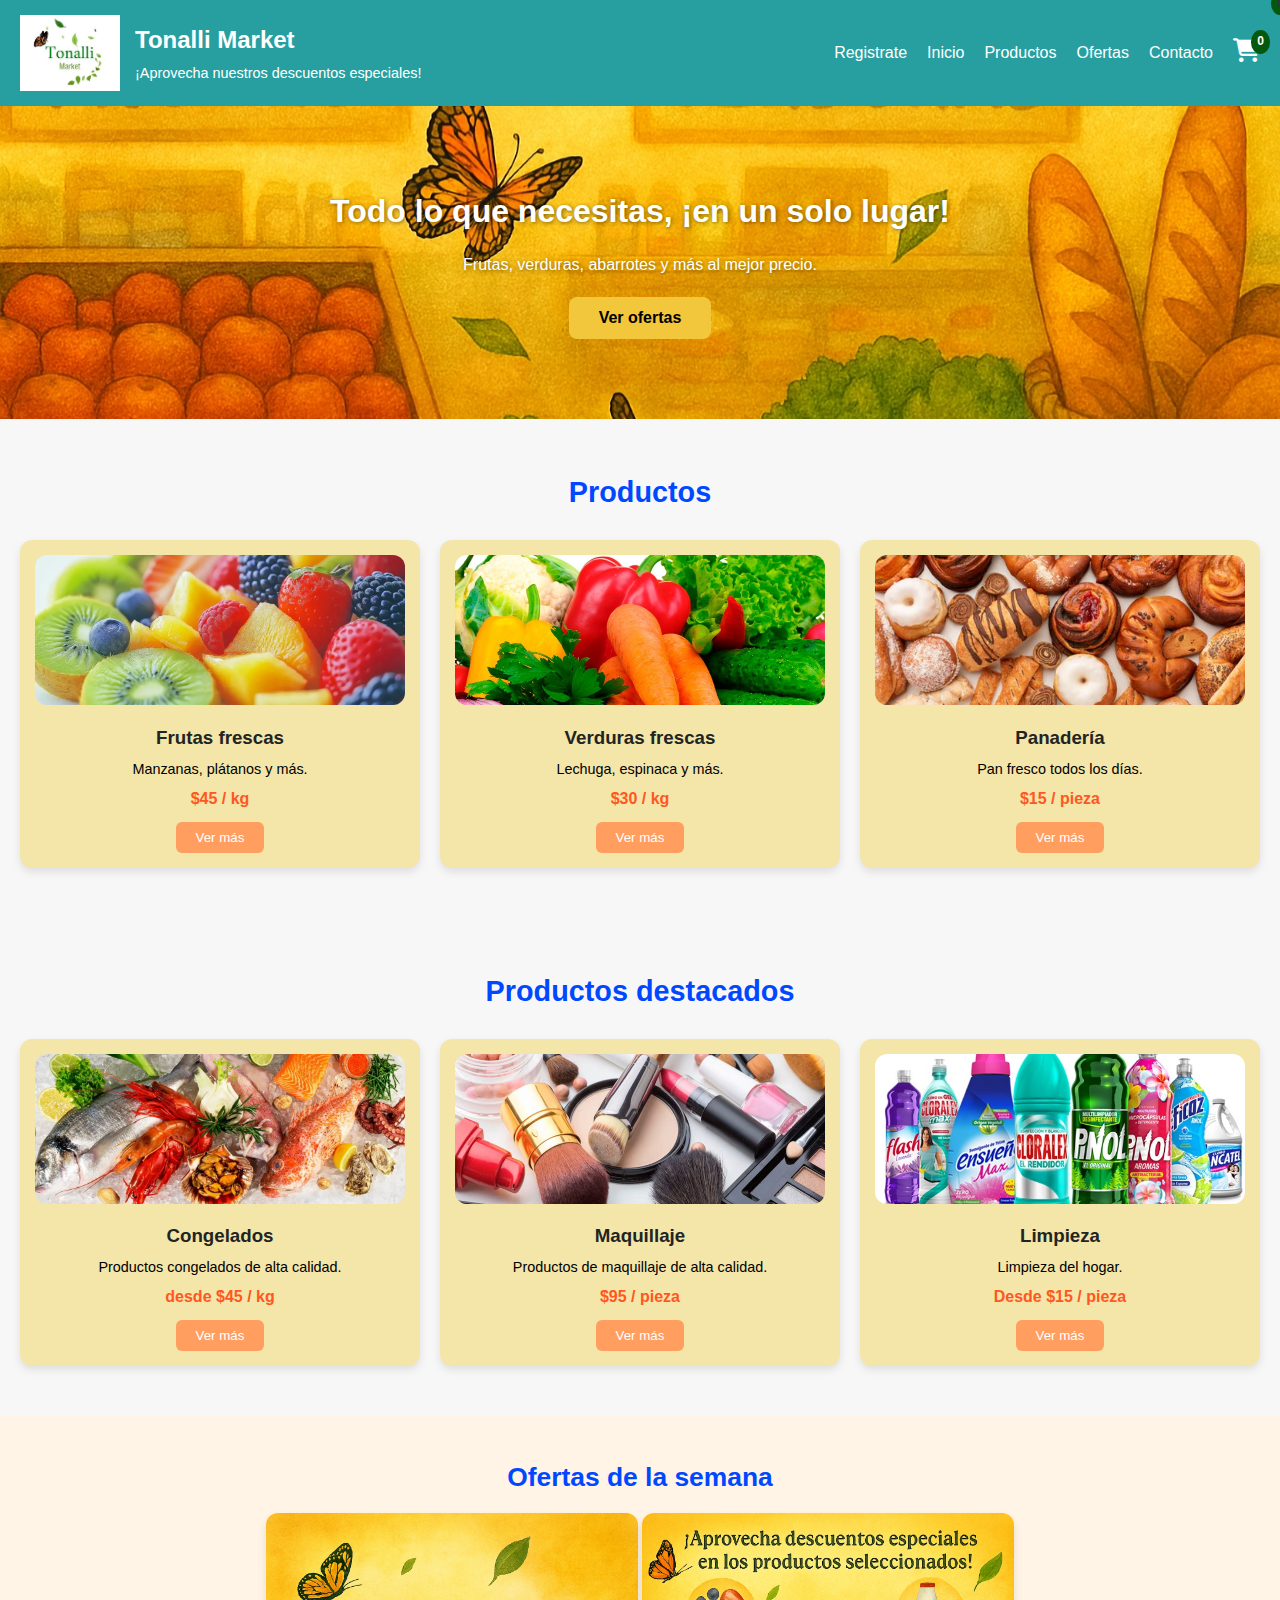
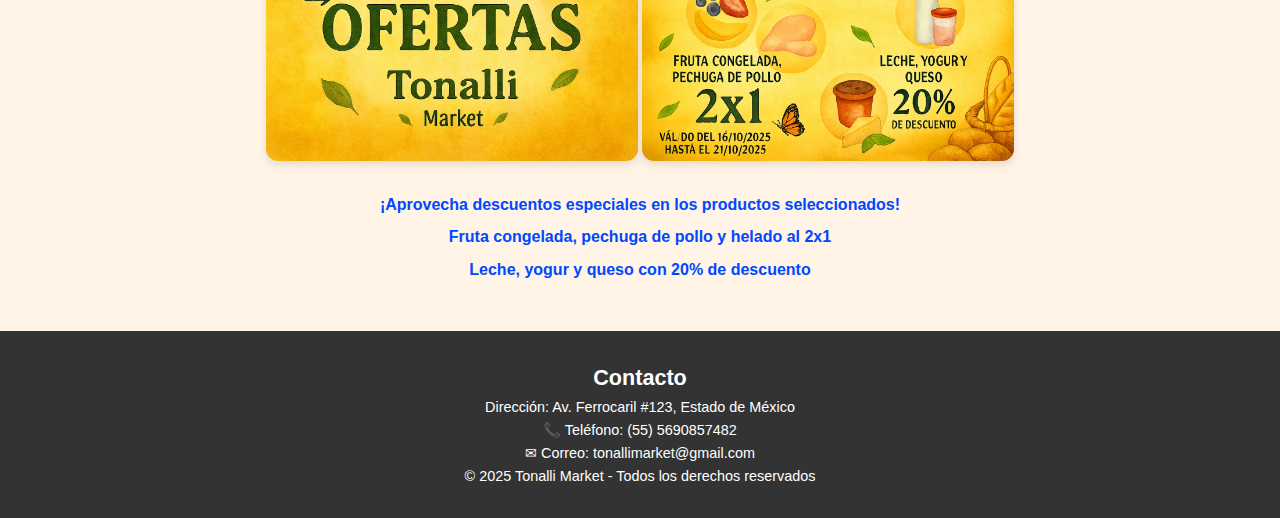
<file: index.html>
<!DOCTYPE html>
<html lang="es">
<head>
  <meta charset="UTF-8">
  <meta name="viewport" content="width=device-width, initial-scale=1.0">
  <title>Tonalli Market</title>
  <link rel="stylesheet" href="style.css">
  <head>
  <meta charset="UTF-8">
  <title>Mi página con carrito</title>

  <!-- 🔹 Enlace a los íconos de Font Awesome -->
  <link rel="stylesheet" href="https://cdnjs.cloudflare.com/ajax/libs/font-awesome/6.5.0/css/all.min.css">
</head>
</head>
<body>

  <!-- Encabezado -->
  <header class="encabezado">
    <div class="logo-container">
      <img src="LOGO.jpeg" alt="Logo Tonalli Market" class="logo">
      <div class="texto-header">
        <h1>Tonalli Market</h1>
        <p>¡Aprovecha nuestros descuentos especiales!</p>
      </div>
    </div>
    <nav>
      <a href="#Registrate">Registrate</a>
      <a href="#inicio">Inicio</a>
      <a href="#productos">Productos</a>
      <a href="#ofertas">Ofertas</a>
      <a href="#contacto">Contacto</a>
      
      <!-- Carrito -->
      <div id="carrito" style="position: relative; display: inline-block; cursor:pointer;">
  <a href="carrito.php" style="color:white; text-decoration:none;">
    <i class="fas fa-shopping-cart" style="font-size: 24px; color:white;"></i>
    <span id="cantidad-carrito"
      style="position: absolute; top: -8px; right: -10px; background: #05590e; color: #fff; font-size: 12px; font-weight: bold; padding: 2px 6px; border-radius: 50%;">
      0
    </span>
  </a>
</div>


  
  <span id="cantidad-carrito" style="
    position: absolute;
    top: -8px;
    right: -10px;
    background: #05590e;
    color: #333;
    font-size: 12px;
    font-weight: bold;
    padding: 2px 6px;
    border-radius: 50%;
  ">0</span>
</div>
    </nav>
  </header>

  <!-- Sección principal -->
  <main>
    <section id="inicio" class="hero">
      <h2>Todo lo que necesitas, ¡en un solo lugar!</h2>
      <p>Frutas, verduras, abarrotes y más al mejor precio.</p>
      <button onclick="mostrarOferta()">Ver ofertas</button>
    </section>

    <!-- Productos -->
     <section id="productos" class="productos">
      <h2>Productos </h2>
      <div class="grid">
        
        <!-- Producto 1 -->
          <div class="card categoria-frutas">
            <img src="FRUTAS.jpeg" alt="Frutas frescas">
        <h3>Frutas frescas</h3>
        <p>Manzanas, plátanos y más.</p>
        <span>$45 / kg</span>
        <br>
        <button class="btn-ver-mas">Ver más</button>

        <div class="productos-adicionales" style="display:none; margin-top:10px;">
          <div class="producto">
            <p>Manzana $20 / kg</p>
            <button class="btn-agregar" data-id="101" data-nombre="Manzana" data-precio="20">Agregar</button>
          </div>
          <div class="producto">
            <p>Plátano $15 / kg</p>
            <button class="btn-agregar" data-id="102" data-nombre="Plátano" data-precio="15">Agregar</button>
          </div>
          <div class="producto">
            <p>Naranja $18 / kg</p>
            <button class="btn-agregar" data-id="103" data-nombre="Naranja" data-precio="18">Agregar</button>
          </div>
        </div>
      </div>

        <!-- Producto 2 -->
       <div class="card categoria-verduras">
          <img src="VERDURAS.jpeg " alt="Verduras">   
        <h3>Verduras frescas</h3>
        <p>Lechuga, espinaca y más.</p>
        <span>$30 / kg</span>
        <br>
        <button class="btn-ver-mas">Ver más</button>

        <div class="productos-adicionales" style="display:none; margin-top:10px;">
          <div class="producto">
            <p>Lechuga $12 / kg</p>
            <button class="btn-agregar" data-id="201" data-nombre="Lechuga" data-precio="12">Agregar</button>
          </div>
          <div class="producto">
            <p>Espinaca $10 / kg</p>
            <button class="btn-agregar" data-id="202" data-nombre="Espinaca" data-precio="10">Agregar</button>
          </div>
          <div class="producto">
            <p>Zanahoria $8 / kg</p>
            <button class="btn-agregar" data-id="203" data-nombre="Zanahoria" data-precio="8">Agregar</button>
          </div>
        </div>
      </div>

        <!-- PANADERIA -->
         <div class="card categoria-verduras">
          <img src="PAN.jpeg" alt="Panadería">
        <h3>Panadería</h3>
        <p>Pan fresco todos los días.</p>
        <span>$15 / pieza</span>
        <br>
        <button class="btn-ver-mas">Ver más</button>

        <div class="productos-adicionales" style="display:none; margin-top:10px;">
          <div class="producto">
            <p>Dona $15 / pz</p>
            <button class="btn-agregar" data-id="201" data-nombre="Dona" data-precio="15">Agregar</button>
          </div>
          <div class="producto">
            <p>Concha $15 / pz</p>
            <button class="btn-agregar" data-id="202" data-nombre="Concha" data-precio="15">Agregar</button>
          </div>
          <div class="producto">
            <p> Rebanada $15 / pz</p>
            <button class="btn-agregar" data-id="203" data-nombre="Rebanada" data-precio="15">Agregar</button>
          </div>
        </div>
      </div>
        </section>
  </main>

          

<!-- Productos adicionales -->
<section id="productos" class="productos">
  <h2>Productos destacados</h2>
  <div class="grid">

    <!-- Congelados -->
    <div class="card categoria-congelados">
      <img src="CONGELADOS.jpeg" alt="Congelados">
        <h3>Congelados</h3>
        <p>Productos congelados de alta calidad.</p>
        <span>desde $45 / kg</span>
        <br>
        <button class="btn-ver-mas">Ver más</button>

        <div class="productos-adicionales" style="display:none; margin-top:10px;">
          <div class="producto">
            <p>Pollo $120 / kg</p>
            <button class="btn-agregar" data-id="201" data-nombre="Pollo" data-precio="120">Agregar</button>
          </div>
          <div class="producto">
            <p>Mix de fruta $105 / kg</p>
            <button class="btn-agregar" data-id="202" data-nombre="Mix" data-precio="105">Agregar</button>
          </div>
          <div class="producto">
            <p>Pescado $90 / kg</p>
            <button class="btn-agregar" data-id="203" data-nombre="Pescado" data-precio="90">Agregar</button>
          </div>
        </div>
      </div>

    <!-- Maquillaje -->
     <div class="card categoria-maquillaje">
      <img src="MAQUILLAJE.jpeg" alt="Maquillaje">
        <h3>Maquillaje</h3>
        <p>Productos de maquillaje de alta calidad.</p>
        <span>$95 / pieza</span>
        <br>
        <button class="btn-ver-mas">Ver más</button>

        <div class="productos-adicionales" style="display:none; margin-top:10px;">
          <div class="producto">
            <p>Rimel Prosa Negro $95 / pz</p>
            <button class="btn-agregar" data-id="201" data-nombre="Prosa" data-precio="95">Agregar</button>
          </div>
          <div class="producto">
            <p>Labial Labello Cereza $95 / pz</p>
            <button class="btn-agregar" data-id="202" data-nombre="Labial" data-precio="95">Agregar</button>
          </div>
          <div class="producto">
            <p> Iluminador Sheglam $95 / pz</p>
            <button class="btn-agregar" data-id="203" data-nombre="Iluminador" data-precio="95">Agregar</button>
          </div>
        </div>
      </div>
        <!-- Limpieza -->
     <div class="card categoria-limpieza">
      <img src="LIMPIEZA.jpeg" alt="Limpieza">
        <h3>Limpieza</h3>
        <p>Limpieza del hogar.</p>
        <span>Desde $15 / pieza</span>
        <br>
        <button class="btn-ver-mas">Ver más</button>

        <div class="productos-adicionales" style="display:none; margin-top:10px;">
          <div class="producto">
            <p>Jabon ZOTE $15 / pz</p>
            <button class="btn-agregar" data-id="201" data-nombre="ZOTE" data-precio="15">Agregar</button>
          </div>
          <div class="producto">
            <p>Fabuloso lavanda $46 / pz</p>
            <button class="btn-agregar" data-id="202" data-nombre="Fabuloso" data-precio="46">Agregar</button>
          </div>
          <div class="producto">
            <p> Ajax limpiador en polvo $35 / pz</p>
            <button class="btn-agregar" data-id="203" data-nombre="Ajax" data-precio="35">Agregar</button>
          </div>
        </div>
      </div>
        </section>
  </main>

<!-- Script carrito y "Ver más" -->
  <script>
    const carrito = {};
    const cantidadCarrito = document.getElementById('cantidad-carrito');

    function actualizarBadge() {
      let total = Object.values(carrito).reduce((a,b) => a+b, 0);
      cantidadCarrito.textContent = total;
    }

    // Agregar productos (incluye productos adicionales)
    document.addEventListener('click', function(e){
      if(e.target.classList.contains('btn-agregar')){
        const id = e.target.dataset.id;
        if(carrito[id]){
          carrito[id] += 1;
        } else {
          carrito[id] = 1;
        }
        actualizarBadge();
        alert(`Producto agregado al carrito!`);
      }
    });

    // Mostrar/Ocultar productos adicionales
    document.addEventListener('DOMContentLoaded', () => {
      const botonesVerMas = document.querySelectorAll('.btn-ver-mas');
      botonesVerMas.forEach(btn => {
        btn.addEventListener('click', () => {
          const productosAdicionales = btn.nextElementSibling;
          if(productosAdicionales.style.display === 'none'){
            productosAdicionales.style.display = 'block';
            btn.textContent = 'Ver menos';
          } else {
            productosAdicionales.style.display = 'none';
            btn.textContent = 'Ver más';
          }
        });
      });
    });
  </script>


<!-- Ofertas -->
<section id="ofertas" class="ofertas">
  <h2>Ofertas de la semana</h2>
  <img src="OFERTAS.jpg" alt="¡Ofertas de la semana en Tonalli Market!">
  <img src="VALIDO.jpeg" alt="VALIDO DEL 16/10/2025 HASTA EL 21/10/2025">
  <p>¡Aprovecha descuentos especiales en los productos seleccionados!</p>
  <p>Fruta congelada, pechuga de pollo y helado al <strong>2x1</strong></p>
  <p>Leche, yogur y queso con <strong>20% de descuento</strong></p>
</section>


  <!-- Contacto / Footer -->
  <footer id="contacto">
    <h2>Contacto</h2>
    <p>Dirección: Av. Ferrocaril #123, Estado de México</p>
    <p>📞 Teléfono: (55) 5690857482</p>
    <p>✉ Correo: tonallimarket@gmail.com</p>
    <p>© 2025 Tonalli Market - Todos los derechos reservados</p>
  </footer>


</body>

</html>
</file>
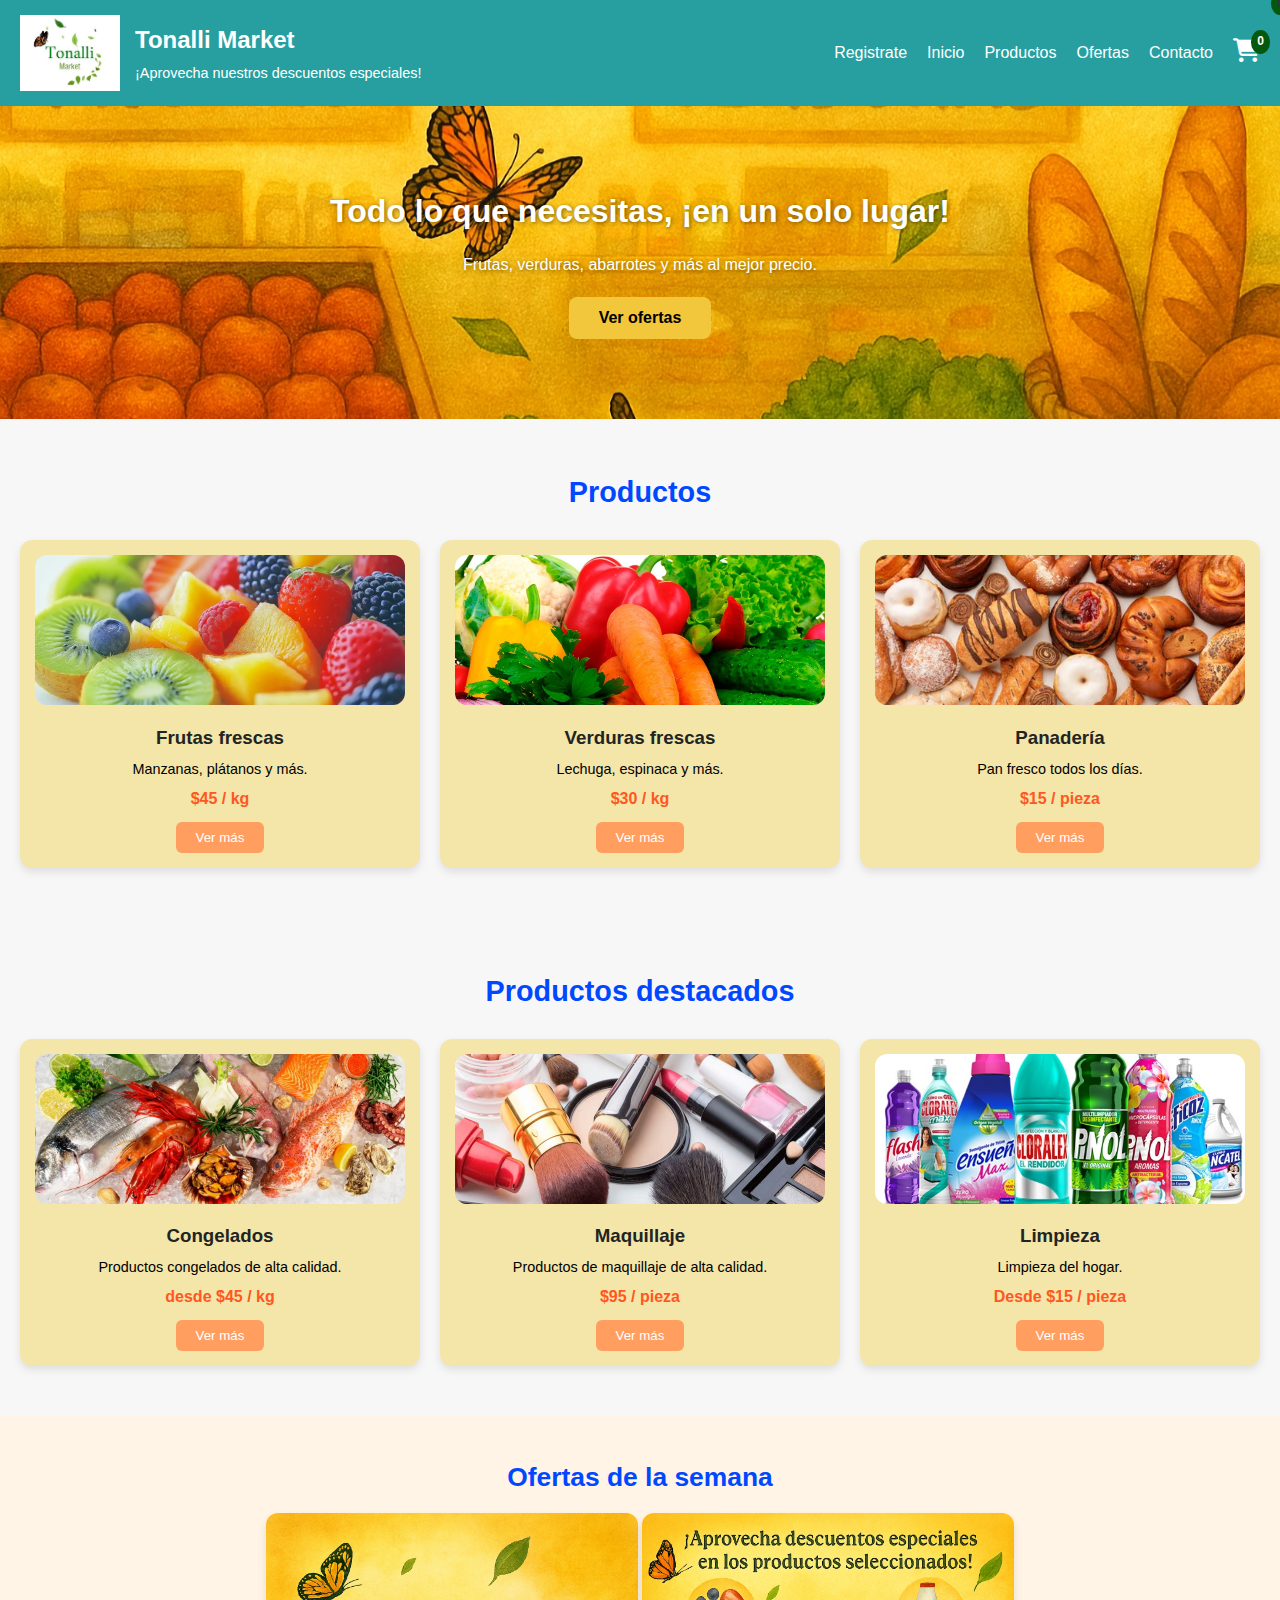
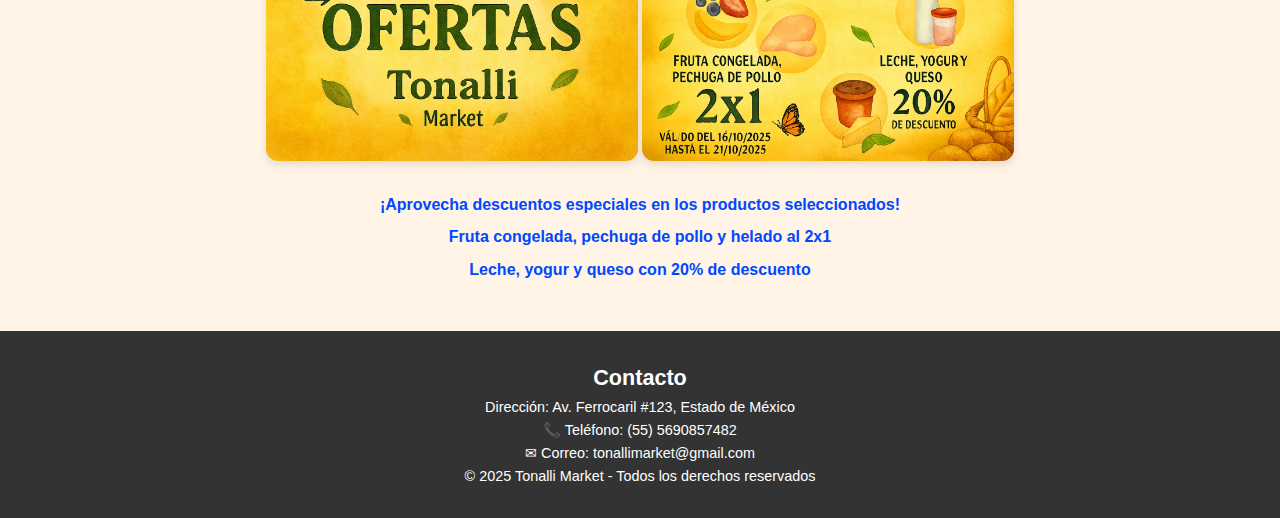
<file: intex.html>
<!DOCTYPE html>
<html lang="es">
<head>
  <meta charset="UTF-8">
  <meta name="viewport" content="width=device-width, initial-scale=1.0">
  <title>Tonalli Market</title>
  <link rel="stylesheet" href="style.css">
  <head>
  <meta charset="UTF-8">
  <title>Mi página con carrito</title>

  <!-- 🔹 Enlace a los íconos de Font Awesome -->
  <link rel="stylesheet" href="https://cdnjs.cloudflare.com/ajax/libs/font-awesome/6.5.0/css/all.min.css">
</head>
</head>
<body>

  <!-- Encabezado -->
  <header class="encabezado">
    <div class="logo-container">
      <img src="LOGO.jpeg" alt="Logo Tonalli Market" class="logo">
      <div class="texto-header">
        <h1>Tonalli Market</h1>
        <p>¡Aprovecha nuestros descuentos especiales!</p>
      </div>
    </div>
    <nav>
      <a href="#Registrate">Registrate</a>
      <a href="#inicio">Inicio</a>
      <a href="#productos">Productos</a>
      <a href="#ofertas">Ofertas</a>
      <a href="#contacto">Contacto</a>
      
      <!-- Carrito -->
      <div id="carrito" style="position: relative; display: inline-block; cursor:pointer;">
  <a href="carrito.php" style="color:white; text-decoration:none;">
    <i class="fas fa-shopping-cart" style="font-size: 24px; color:white;"></i>
    <span id="cantidad-carrito"
      style="position: absolute; top: -8px; right: -10px; background: #05590e; color: #fff; font-size: 12px; font-weight: bold; padding: 2px 6px; border-radius: 50%;">
      0
    </span>
  </a>
</div>


  
  <span id="cantidad-carrito" style="
    position: absolute;
    top: -8px;
    right: -10px;
    background: #05590e;
    color: #333;
    font-size: 12px;
    font-weight: bold;
    padding: 2px 6px;
    border-radius: 50%;
  ">0</span>
</div>
    </nav>
  </header>

  <!-- Sección principal -->
  <main>
    <section id="inicio" class="hero">
      <h2>Todo lo que necesitas, ¡en un solo lugar!</h2>
      <p>Frutas, verduras, abarrotes y más al mejor precio.</p>
      <button onclick="mostrarOferta()">Ver ofertas</button>
    </section>

    <!-- Productos -->
     <section id="productos" class="productos">
      <h2>Productos </h2>
      <div class="grid">
        
        <!-- Producto 1 -->
          <div class="card categoria-frutas">
            <img src="FRUTAS.jpeg" alt="Frutas frescas">
        <h3>Frutas frescas</h3>
        <p>Manzanas, plátanos y más.</p>
        <span>$45 / kg</span>
        <br>
        <button class="btn-ver-mas">Ver más</button>

        <div class="productos-adicionales" style="display:none; margin-top:10px;">
          <div class="producto">
            <p>Manzana $20 / kg</p>
            <button class="btn-agregar" data-id="101" data-nombre="Manzana" data-precio="20">Agregar</button>
          </div>
          <div class="producto">
            <p>Plátano $15 / kg</p>
            <button class="btn-agregar" data-id="102" data-nombre="Plátano" data-precio="15">Agregar</button>
          </div>
          <div class="producto">
            <p>Naranja $18 / kg</p>
            <button class="btn-agregar" data-id="103" data-nombre="Naranja" data-precio="18">Agregar</button>
          </div>
        </div>
      </div>

        <!-- Producto 2 -->
       <div class="card categoria-verduras">
          <img src="VERDURAS.jpeg " alt="Verduras">   
        <h3>Verduras frescas</h3>
        <p>Lechuga, espinaca y más.</p>
        <span>$30 / kg</span>
        <br>
        <button class="btn-ver-mas">Ver más</button>

        <div class="productos-adicionales" style="display:none; margin-top:10px;">
          <div class="producto">
            <p>Lechuga $12 / kg</p>
            <button class="btn-agregar" data-id="201" data-nombre="Lechuga" data-precio="12">Agregar</button>
          </div>
          <div class="producto">
            <p>Espinaca $10 / kg</p>
            <button class="btn-agregar" data-id="202" data-nombre="Espinaca" data-precio="10">Agregar</button>
          </div>
          <div class="producto">
            <p>Zanahoria $8 / kg</p>
            <button class="btn-agregar" data-id="203" data-nombre="Zanahoria" data-precio="8">Agregar</button>
          </div>
        </div>
      </div>

        <!-- PANADERIA -->
         <div class="card categoria-verduras">
          <img src="PAN.jpeg" alt="Panadería">
        <h3>Panadería</h3>
        <p>Pan fresco todos los días.</p>
        <span>$15 / pieza</span>
        <br>
        <button class="btn-ver-mas">Ver más</button>

        <div class="productos-adicionales" style="display:none; margin-top:10px;">
          <div class="producto">
            <p>Dona $15 / pz</p>
            <button class="btn-agregar" data-id="201" data-nombre="Dona" data-precio="15">Agregar</button>
          </div>
          <div class="producto">
            <p>Concha $15 / pz</p>
            <button class="btn-agregar" data-id="202" data-nombre="Concha" data-precio="15">Agregar</button>
          </div>
          <div class="producto">
            <p> Rebanada $15 / pz</p>
            <button class="btn-agregar" data-id="203" data-nombre="Rebanada" data-precio="15">Agregar</button>
          </div>
        </div>
      </div>
        </section>
  </main>

          

<!-- Productos adicionales -->
<section id="productos" class="productos">
  <h2>Productos destacados</h2>
  <div class="grid">

    <!-- Congelados -->
    <div class="card categoria-congelados">
      <img src="CONGELADOS.jpeg" alt="Congelados">
        <h3>Congelados</h3>
        <p>Productos congelados de alta calidad.</p>
        <span>desde $45 / kg</span>
        <br>
        <button class="btn-ver-mas">Ver más</button>

        <div class="productos-adicionales" style="display:none; margin-top:10px;">
          <div class="producto">
            <p>Pollo $120 / kg</p>
            <button class="btn-agregar" data-id="201" data-nombre="Pollo" data-precio="120">Agregar</button>
          </div>
          <div class="producto">
            <p>Mix de fruta $105 / kg</p>
            <button class="btn-agregar" data-id="202" data-nombre="Mix" data-precio="105">Agregar</button>
          </div>
          <div class="producto">
            <p>Pescado $90 / kg</p>
            <button class="btn-agregar" data-id="203" data-nombre="Pescado" data-precio="90">Agregar</button>
          </div>
        </div>
      </div>

    <!-- Maquillaje -->
     <div class="card categoria-maquillaje">
      <img src="MAQUILLAJE.jpeg" alt="Maquillaje">
        <h3>Maquillaje</h3>
        <p>Productos de maquillaje de alta calidad.</p>
        <span>$95 / pieza</span>
        <br>
        <button class="btn-ver-mas">Ver más</button>

        <div class="productos-adicionales" style="display:none; margin-top:10px;">
          <div class="producto">
            <p>Rimel Prosa Negro $95 / pz</p>
            <button class="btn-agregar" data-id="201" data-nombre="Prosa" data-precio="95">Agregar</button>
          </div>
          <div class="producto">
            <p>Labial Labello Cereza $95 / pz</p>
            <button class="btn-agregar" data-id="202" data-nombre="Labial" data-precio="95">Agregar</button>
          </div>
          <div class="producto">
            <p> Iluminador Sheglam $95 / pz</p>
            <button class="btn-agregar" data-id="203" data-nombre="Iluminador" data-precio="95">Agregar</button>
          </div>
        </div>
      </div>
        <!-- Limpieza -->
     <div class="card categoria-limpieza">
      <img src="LIMPIEZA.jpeg" alt="Limpieza">
        <h3>Limpieza</h3>
        <p>Limpieza del hogar.</p>
        <span>Desde $15 / pieza</span>
        <br>
        <button class="btn-ver-mas">Ver más</button>

        <div class="productos-adicionales" style="display:none; margin-top:10px;">
          <div class="producto">
            <p>Jabon ZOTE $15 / pz</p>
            <button class="btn-agregar" data-id="201" data-nombre="ZOTE" data-precio="15">Agregar</button>
          </div>
          <div class="producto">
            <p>Fabuloso lavanda $46 / pz</p>
            <button class="btn-agregar" data-id="202" data-nombre="Fabuloso" data-precio="46">Agregar</button>
          </div>
          <div class="producto">
            <p> Ajax limpiador en polvo $35 / pz</p>
            <button class="btn-agregar" data-id="203" data-nombre="Ajax" data-precio="35">Agregar</button>
          </div>
        </div>
      </div>
        </section>
  </main>

<!-- Script carrito y "Ver más" -->
  <script>
    const carrito = {};
    const cantidadCarrito = document.getElementById('cantidad-carrito');

    function actualizarBadge() {
      let total = Object.values(carrito).reduce((a,b) => a+b, 0);
      cantidadCarrito.textContent = total;
    }

    // Agregar productos (incluye productos adicionales)
    document.addEventListener('click', function(e){
      if(e.target.classList.contains('btn-agregar')){
        const id = e.target.dataset.id;
        if(carrito[id]){
          carrito[id] += 1;
        } else {
          carrito[id] = 1;
        }
        actualizarBadge();
        alert(`Producto agregado al carrito!`);
      }
    });

    // Mostrar/Ocultar productos adicionales
    document.addEventListener('DOMContentLoaded', () => {
      const botonesVerMas = document.querySelectorAll('.btn-ver-mas');
      botonesVerMas.forEach(btn => {
        btn.addEventListener('click', () => {
          const productosAdicionales = btn.nextElementSibling;
          if(productosAdicionales.style.display === 'none'){
            productosAdicionales.style.display = 'block';
            btn.textContent = 'Ver menos';
          } else {
            productosAdicionales.style.display = 'none';
            btn.textContent = 'Ver más';
          }
        });
      });
    });
  </script>


<!-- Ofertas -->
<section id="ofertas" class="ofertas">
  <h2>Ofertas de la semana</h2>
  <img src="OFERTAS.jpg" alt="¡Ofertas de la semana en Tonalli Market!">
  <img src="VALIDO.jpeg" alt="VALIDO DEL 16/10/2025 HASTA EL 21/10/2025">
  <p>¡Aprovecha descuentos especiales en los productos seleccionados!</p>
  <p>Fruta congelada, pechuga de pollo y helado al <strong>2x1</strong></p>
  <p>Leche, yogur y queso con <strong>20% de descuento</strong></p>
</section>


  <!-- Contacto / Footer -->
  <footer id="contacto">
    <h2>Contacto</h2>
    <p>Dirección: Av. Ferrocaril #123, Estado de México</p>
    <p>📞 Teléfono: (55) 5690857482</p>
    <p>✉ Correo: tonallimarket@gmail.com</p>
    <p>© 2025 Tonalli Market - Todos los derechos reservados</p>
  </footer>


</body>
</html>
</file>
<file: style.css>
/* ================================
   Reset y fuente base
================================ */
* {
  margin: 0;
  padding: 0;
  box-sizing: border-box;
}

body {
  font-family: 'Poppins', sans-serif;
  background-color: #f7f7f7;
  color: #000;
  line-height: 1.6;
}

/* ================================
   Encabezado 
================================ */
.encabezado {
  background-color: #279fa1;
  color: white;
  padding: 15px 20px;
  display: flex;
  align-items: center;
  justify-content: space-between;
  flex-wrap: wrap;
  position: relative;
}

.logo-container {
  display: flex;
  align-items: center;
  gap: 15px;
}

.logo {
  width: 100px;
  height: auto;
  flex-shrink: 0;
}

.texto-header h1 {
  font-size: 1.5rem;
}

.texto-header p {
  font-size: 0.9rem;
  margin-top: 3px;
}

nav {
  display: flex;
  align-items: center;
  gap: 20px;
}

nav a {
  color: white;
  text-decoration: none;
  font-weight: 500;
  transition: 0.3s;
}

nav a:hover {
  color: #1a7102;
}

/* ================================
  Banner
================================ */
.hero {
  background-image: url('BANNER.jpeg');
  background-size: cover;
  background-position: center;
  text-align: center;
  color: rgb(255, 255, 255);
  padding: 80px 20px;
  text-shadow: 1px 1px 4px rgba(0,0,0,0.5);
}

.hero h2 {
  font-size: 2rem;
  margin-bottom: 15px;
}

.hero p {
  font-size: 1rem;
  margin-bottom: 20px;
}

.hero button {
  background-color: #f2c73b;
  border: none;
  padding: 12px 30px;
  font-size: 1rem;
  border-radius: 8px;
  cursor: pointer;
  font-weight: bold;
  transition: background-color 0.3s;
}

.hero button:hover {
  background-color: #90c0fb;
}

/* ================================
   Productos 
================================ */
.productos {
  text-align: center;
  padding: 50px 20px;
}

.productos h2 {
  color: #0048ff;
  font-size: 1.8rem;
  margin-bottom: 25px;
}

.grid {
  display: grid;
  grid-template-columns: repeat(auto-fit, minmax(200px, 1fr));
  gap: 20px;
}

.card {
  background-color: rgb(244, 229, 169);
  border-radius: 12px;
  box-shadow: 0 4px 8px rgba(0,0,0,0.1);
  padding: 15px;
  text-align: center;
  transition: transform 0.3s, box-shadow 0.3s;
}

.card:hover {
  transform: translateY(-5px);
  box-shadow: 0 8px 20px rgba(0,0,0,0.15);
}

.card img {
  width: 100%;
  border-radius: 12px;
  height: 150px;
  object-fit: cover;
}

.card h3 {
  margin: 10px 0 5px;
  color: #212422;
}

.card p {
  font-size: 0.9rem;
  margin-bottom: 5px;
}

.card span {
  font-weight: bold;
  color: #ff5722;
  font-size: 1rem;
}

.card button {
  margin-top: 10px;
  background: #04eded;
  color: white;
  border: none;
  padding: 8px 20px;
  border-radius: 6px;
  cursor: pointer;
  transition: background 0.3s;
}

.card button:hover {
  background: #12e7d5;
}

/* ================================
   Productos adicionales
================================ */
.productos .card img {
  width: 100%;
  height: 150px;
  object-fit: cover;
}

.productos .card span {
  font-weight: bold;
  color: #ff5722;
  font-size: 1rem;
}

.productos .card button {
  margin-top: 10px;
  background: #ff9e5e;
  color: white;
  border: none;
  padding: 8px 20px;
  border-radius: 6px;
  cursor: pointer;
  transition: background 0.3s;
}

.productos .card button:hover {
  background: #218838;
}

/* ================================
   Ofertas
================================ */
.ofertas {
  background-color: #fff4e5;
  color: #0048ff;
  font-weight: bold;
  padding: 40px 20px;
  text-align: center;
  font-size: 1.1rem;
}

.ofertas img {
  max-width: 30%;
  height: auto;
  margin: 15px 0;
  border-radius: 12px;
  box-shadow: 0 4px 8px rgba(0,0,0,0.1);
}

.ofertas p {
  margin: 10px 0;
  font-size: 1rem;
  line-height: 1.4;
}


/* ================================
   Footer
================================ */
footer {
  background-color: #333;
  color: white;
  text-align: center;
  padding: 30px 20px;
  font-size: 0.9rem;
}

footer a {
  color: #ffc107;
  text-decoration: none;
}

footer a:hover {
  text-decoration: underline;
}
</file>
